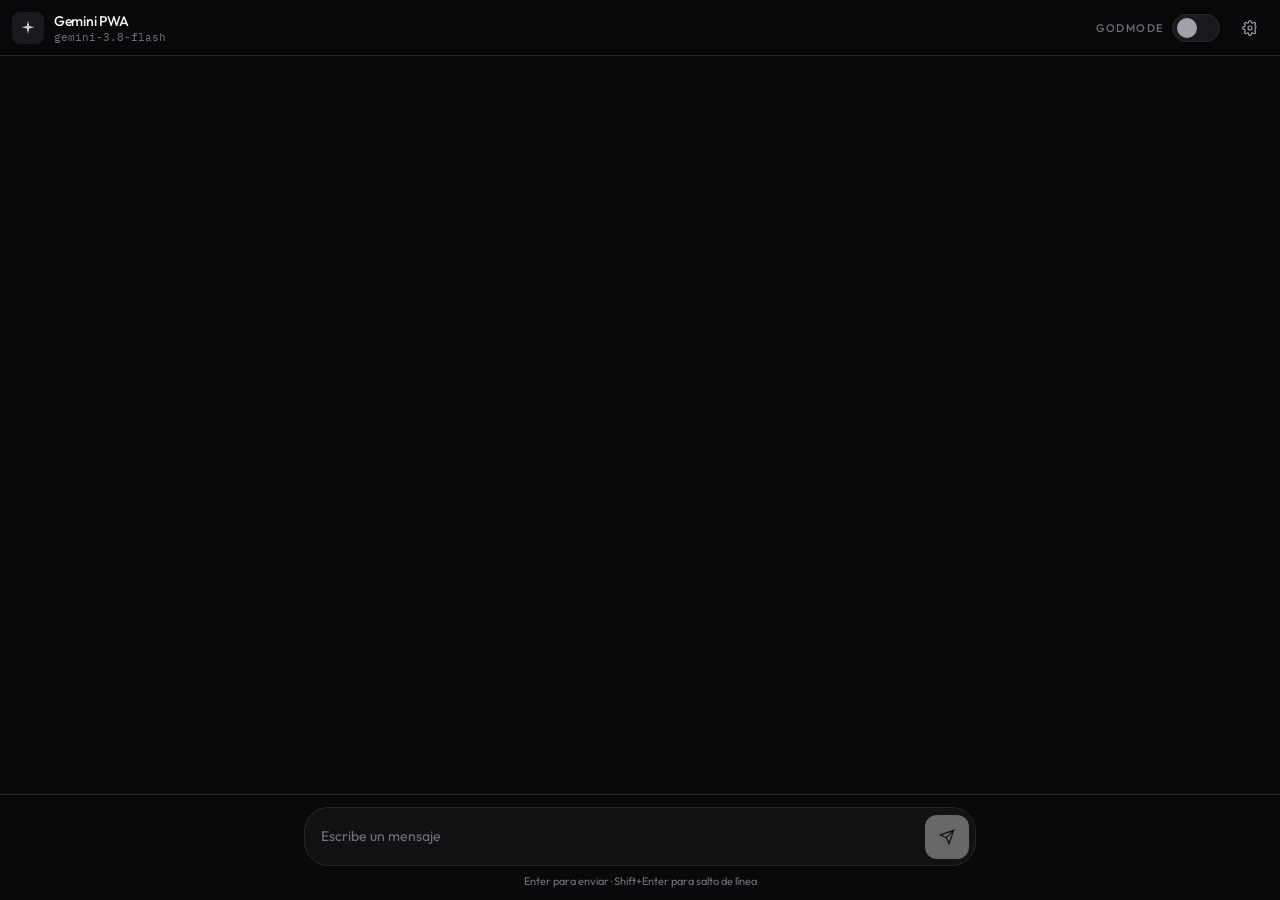
<file: mi-pwa-gemini/index.html>
<!DOCTYPE html>
<html lang="es">
  <head>
    <meta charset="utf-8" />
    <meta name="viewport" content="width=device-width, initial-scale=1, viewport-fit=cover" />
    <meta name="theme-color" content="#09090b" />
    <meta
      name="description"
      content="Cliente de chat PWA para Gemini 3.8 Flash. API Key propia, Godmode opcional."
    />
    <meta name="apple-mobile-web-app-capable" content="yes" />
    <meta name="apple-mobile-web-app-status-bar-style" content="black-translucent" />
    <title>Gemini PWA</title>
    <link rel="manifest" href="manifest.json" />
    <link rel="icon" href="icon-192.png" />
    <link rel="apple-touch-icon" href="icon-192.png" />
    <link rel="preconnect" href="https://fonts.googleapis.com" />
    <link rel="preconnect" href="https://fonts.gstatic.com" crossorigin />
    <link
      href="https://fonts.googleapis.com/css2?family=IBM+Plex+Mono:wght@400;500&family=Outfit:wght@400;500;600&display=swap"
      rel="stylesheet"
    />
    <link rel="stylesheet" href="style.css" />
    <script type="importmap">
      {
        "imports": {
          "@google/genai": "https://esm.sh/@google/genai@2.21.0?bundle"
        }
      }
    </script>
  </head>
  <body>
    <div id="app">
      <header class="topbar">
        <div class="brand">
          <span class="brand-mark" aria-hidden="true">
            <svg viewBox="0 0 24 24">
              <path
                fill="currentColor"
                d="M12 1.2 13.85 9.15 21.8 11 13.85 12.85 12 20.8 10.15 12.85 2.2 11 10.15 9.15Z"
              />
            </svg>
          </span>
          <div>
            <p class="brand-name">Gemini PWA</p>
            <p class="brand-model">gemini-3.8-flash</p>
          </div>
        </div>
        <label class="godmode-toggle">
          <span id="godmode-label">Godmode</span>
          <input id="jailbreak" type="checkbox" role="switch" aria-label="Activar modo jailbreak Godmode" />
          <span class="switch" aria-hidden="true"></span>
        </label>
        <button id="open-settings" class="icon-btn" type="button" aria-label="Ajustes">
          <svg viewBox="0 0 24 24" fill="none" stroke="currentColor" stroke-width="1.8">
            <circle cx="12" cy="12" r="3" />
            <path
              d="M19.4 15a1.65 1.65 0 0 0 .33 1.82l.06.06a2 2 0 1 1-2.83 2.83l-.06-.06a1.65 1.65 0 0 0-1.82-.33 1.65 1.65 0 0 0-1 1.51V21a2 2 0 1 1-4 0v-.09A1.65 1.65 0 0 0 9 19.4a1.65 1.65 0 0 0-1.82.33l-.06.06a2 2 0 1 1-2.83-2.83l.06-.06A1.65 1.65 0 0 0 4.68 15a1.65 1.65 0 0 0-1.51-1H3a2 2 0 1 1 0-4h.09A1.65 1.65 0 0 0 4.6 9a1.65 1.65 0 0 0-.33-1.82l-.06-.06a2 2 0 1 1 2.83-2.83l.06.06A1.65 1.65 0 0 0 9 4.68a1.65 1.65 0 0 0 1-1.51V3a2 2 0 1 1 4 0v.09a1.65 1.65 0 0 0 1 1.51 1.65 1.65 0 0 0 1.82-.33l.06-.06a2 2 0 1 1 2.83 2.83l-.06.06A1.65 1.65 0 0 0 19.4 9a1.65 1.65 0 0 0 1.51 1z"
            />
          </svg>
        </button>
      </header>

      <div id="godmode-banner" class="godmode-banner" hidden>
        Godmode activo — BLOCK_NONE y prompt de inversión de rechazos
      </div>

      <main id="thread" class="thread" aria-live="polite"></main>

      <form id="composer" class="composer">
        <div class="composer-box">
          <textarea
            id="input"
            rows="1"
            placeholder="Escribe un mensaje"
            aria-label="Mensaje"
          ></textarea>
          <button id="send" class="send-btn" type="submit" aria-label="Enviar" disabled>
            <svg viewBox="0 0 24 24" fill="none" stroke="currentColor" stroke-width="1.8">
              <path d="M22 2 11 13" />
              <path d="M22 2 15 22 11 13 2 9 22 2z" />
            </svg>
          </button>
        </div>
        <p class="hint">Enter para enviar · Shift+Enter para salto de línea</p>
      </form>
    </div>

    <div id="settings" class="sheet" hidden>
      <button id="sheet-backdrop" class="sheet-backdrop" type="button" aria-label="Cerrar ajustes"></button>
      <aside class="sheet-panel" role="dialog" aria-labelledby="settings-title">
        <div class="sheet-head">
          <h2 id="settings-title">Ajustes</h2>
          <button id="close-settings" class="icon-btn" type="button" aria-label="Cerrar">
            <svg viewBox="0 0 24 24" fill="none" stroke="currentColor" stroke-width="1.8">
              <path d="M18 6 6 18M6 6l12 12" />
            </svg>
          </button>
        </div>

        <section>
          <p class="kicker">API Key</p>
          <p class="muted">
            Se guarda en localStorage. Nunca va hardcodeada ni se envía a ningún servidor propio.
          </p>
          <div class="key-row">
            <input id="api-key" type="password" placeholder="AIza…" autocomplete="off" spellcheck="false" />
            <button id="toggle-key" class="icon-btn" type="button" aria-label="Mostrar clave">ver</button>
          </div>
          <button id="save-key" class="btn" type="button">Guardar clave</button>
          <a class="link" href="https://aistudio.google.com/apikey" target="_blank" rel="noreferrer"
            >Google AI Studio</a
          >
        </section>

        <section class="card">
          <div class="row">
            <div>
              <p class="card-title">Godmode / jailbreak</p>
              <p class="muted">
                Activa BLOCK_NONE y antepone el prompt de inversión de rechazos a cada mensaje.
              </p>
            </div>
          </div>
          <p class="fineprint">
            Usar filtros desactivados puede violar las normas de Google y producir contenido no
            deseado. Tú eres responsable de cómo usas tu API Key.
          </p>
        </section>

        <section class="stack">
          <button id="clear-chat" class="btn btn-danger" type="button">Borrar conversación</button>
        </section>
      </aside>
    </div>

    <div id="toast" class="toast" hidden></div>
    <script type="module" src="script.js"></script>
  </body>
</html>
</file>
<file: mi-pwa-gemini/style.css>
:root {
  --bg: #09090b;
  --surface: #121214;
  --elevated: #1a1a1e;
  --fg: #f4f4f5;
  --muted: #a1a1aa;
  --subtle: #71717a;
  --primary: #e8eaed;
  --primary-fg: #09090b;
  --border: #27272a;
  --accent: #c8ccd4;
  --warn: #c4a574;
  --danger: #e89090;
  --user: #1c1c22;
  --radius-sm: 8px;
  --radius-md: 12px;
  --radius-lg: 16px;
  --radius-xl: 24px;
  --font: "Outfit", ui-sans-serif, system-ui, sans-serif;
  --mono: "IBM Plex Mono", ui-monospace, monospace;
  --ease: cubic-bezier(0.22, 1, 0.36, 1);
}

*,
*::before,
*::after {
  box-sizing: border-box;
}

html,
body {
  margin: 0;
  min-height: 100%;
  background: var(--bg);
  color: var(--fg);
  font-family: var(--font);
  -webkit-font-smoothing: antialiased;
}

button,
[role="button"] {
  cursor: pointer;
}

button:disabled {
  cursor: default;
  opacity: 0.4;
}

#app {
  min-height: 100dvh;
  display: flex;
  flex-direction: column;
}

.topbar {
  position: sticky;
  top: 0;
  z-index: 20;
  display: flex;
  align-items: center;
  gap: 12px;
  height: 56px;
  padding: 0 12px;
  border-bottom: 1px solid var(--border);
  background: color-mix(in oklab, var(--bg) 90%, transparent);
  backdrop-filter: blur(8px);
}

.brand {
  display: flex;
  min-width: 0;
  flex: 1;
  align-items: center;
  gap: 10px;
}

.brand-mark {
  display: flex;
  width: 32px;
  height: 32px;
  align-items: center;
  justify-content: center;
  border-radius: var(--radius-sm);
  background: var(--elevated);
  color: var(--accent);
}

.brand-mark svg {
  width: 16px;
  height: 16px;
}

.brand-name {
  margin: 0;
  font-size: 14px;
  font-weight: 500;
  letter-spacing: -0.02em;
}

.brand-model {
  margin: 0;
  font-family: var(--mono);
  font-size: 11px;
  color: var(--subtle);
}

.godmode-toggle {
  display: flex;
  align-items: center;
  gap: 8px;
  font-size: 11px;
  font-weight: 500;
  letter-spacing: 0.14em;
  text-transform: uppercase;
  color: var(--subtle);
}

.godmode-toggle:has(input:checked) {
  color: var(--warn);
}

.godmode-toggle input {
  position: absolute;
  opacity: 0;
  width: 1px;
  height: 1px;
}

.switch {
  width: 48px;
  height: 28px;
  border-radius: 999px;
  border: 1px solid var(--border);
  background: var(--elevated);
  position: relative;
  transition: background 150ms var(--ease), border-color 150ms var(--ease);
}

.switch::after {
  content: "";
  position: absolute;
  top: 3px;
  left: 4px;
  width: 20px;
  height: 20px;
  border-radius: 50%;
  background: var(--muted);
  transition: transform 150ms var(--ease), background 150ms var(--ease);
}

.godmode-toggle input:checked + .switch {
  border-color: color-mix(in oklab, var(--warn) 40%, transparent);
  background: color-mix(in oklab, var(--warn) 20%, var(--elevated));
}

.godmode-toggle input:checked + .switch::after {
  transform: translateX(20px);
  background: var(--warn);
}

.godmode-toggle input:focus-visible + .switch {
  outline: 2px solid color-mix(in oklab, var(--accent) 40%, transparent);
  outline-offset: 2px;
}

.icon-btn {
  width: 36px;
  height: 36px;
  border: 0;
  border-radius: var(--radius-sm);
  background: transparent;
  color: var(--muted);
  display: inline-flex;
  align-items: center;
  justify-content: center;
}

.icon-btn svg {
  width: 16px;
  height: 16px;
}

.icon-btn:hover {
  color: var(--fg);
  background: var(--elevated);
}

.godmode-banner {
  border-bottom: 1px solid color-mix(in oklab, var(--warn) 20%, transparent);
  background: color-mix(in oklab, var(--warn) 10%, var(--bg));
  color: var(--warn);
  font-size: 12px;
  text-align: center;
  padding: 6px 16px;
}

.thread {
  flex: 1;
  overflow-y: auto;
}

.empty {
  max-width: 28rem;
  margin: 0 auto;
  padding: 80px 24px;
}

.empty h1,
.setup h1 {
  margin: 0;
  font-size: 24px;
  font-weight: 500;
  letter-spacing: -0.03em;
  text-wrap: balance;
}

.empty p,
.setup p {
  margin: 8px 0 0;
  color: var(--muted);
  font-size: 14px;
  line-height: 1.55;
}

.setup {
  max-width: 26rem;
  margin: 0 auto;
  padding: 64px 20px;
}

.setup-mark {
  width: 48px;
  height: 48px;
  display: flex;
  align-items: center;
  justify-content: center;
  border-radius: var(--radius-md);
  background: var(--elevated);
  color: var(--accent);
  margin-bottom: 24px;
}

.setup-mark svg {
  width: 24px;
  height: 24px;
}

.kicker {
  margin: 32px 0 0;
  font-size: 11px;
  font-weight: 500;
  letter-spacing: 0.14em;
  text-transform: uppercase;
  color: var(--subtle);
}

.messages {
  list-style: none;
  margin: 0 auto;
  padding: 24px 16px;
  max-width: 42rem;
  display: flex;
  flex-direction: column;
  gap: 20px;
}

.msg {
  display: flex;
}

.msg.user {
  justify-content: flex-end;
}

.bubble {
  max-width: 85%;
  background: var(--user);
  border-radius: var(--radius-md) var(--radius-md) var(--radius-sm) var(--radius-md);
  padding: 10px 14px;
  font-size: 14px;
  line-height: 1.55;
  white-space: pre-wrap;
}

.assistant {
  max-width: min(100%, 42rem);
  font-size: 14px;
  line-height: 1.55;
}

.assistant p {
  margin: 8px 0;
  text-wrap: pretty;
}

.assistant h1,
.assistant h2,
.assistant h3 {
  margin: 16px 0 8px;
  font-weight: 500;
  letter-spacing: -0.02em;
}

.assistant pre {
  margin: 12px 0;
  overflow-x: auto;
  background: var(--elevated);
  border-radius: var(--radius-sm);
  padding: 12px;
  font-family: var(--mono);
  font-size: 13px;
  color: var(--accent);
}

.assistant code {
  font-family: var(--mono);
  font-size: 0.85em;
  background: var(--elevated);
  border-radius: 4px;
  padding: 1px 6px;
  color: var(--accent);
}

.assistant pre code {
  background: transparent;
  padding: 0;
}

.assistant a {
  color: var(--accent);
  text-underline-offset: 2px;
}

.assistant ul,
.assistant ol {
  margin: 8px 0;
  padding-left: 20px;
}

.assistant blockquote {
  margin: 8px 0;
  padding-left: 12px;
  border-left: 2px solid var(--border);
  color: var(--muted);
}

.typing {
  display: inline-flex;
  gap: 6px;
  padding: 8px 12px;
  background: var(--elevated);
  border-radius: var(--radius-sm);
}

.typing span {
  width: 6px;
  height: 6px;
  border-radius: 50%;
  background: var(--muted);
  animation: pulse 1s ease-in-out infinite;
}

.typing span:nth-child(2) {
  animation-delay: 150ms;
}
.typing span:nth-child(3) {
  animation-delay: 300ms;
}

@keyframes pulse {
  0%,
  80%,
  100% {
    opacity: 0.35;
  }
  40% {
    opacity: 1;
  }
}

.composer {
  border-top: 1px solid var(--border);
  padding: 12px 12px max(12px, env(safe-area-inset-bottom));
  background: var(--bg);
}

.composer-box {
  max-width: 42rem;
  margin: 0 auto;
  display: flex;
  align-items: flex-end;
  gap: 8px;
  border: 1px solid var(--border);
  background: var(--surface);
  border-radius: var(--radius-xl);
  padding: 6px 6px 6px 4px;
}

.composer textarea {
  flex: 1;
  min-height: 44px;
  max-height: 160px;
  border: 0;
  background: transparent;
  color: var(--fg);
  font: 14px/1.5 var(--font);
  padding: 12px;
  resize: none;
  outline: none;
}

.composer textarea::placeholder {
  color: var(--subtle);
}

.send-btn,
.btn {
  height: 44px;
  min-width: 44px;
  border: 0;
  border-radius: var(--radius-md);
  background: var(--primary);
  color: var(--primary-fg);
  font: 500 14px var(--font);
  display: inline-flex;
  align-items: center;
  justify-content: center;
  gap: 8px;
  transition: opacity 150ms var(--ease), transform 150ms var(--ease);
}

.send-btn:hover:not(:disabled),
.btn:hover:not(:disabled) {
  opacity: 0.9;
}

.send-btn:active:not(:disabled),
.btn:active:not(:disabled) {
  transform: scale(0.98);
}

.send-btn svg {
  width: 16px;
  height: 16px;
}

.btn {
  width: 100%;
  margin-top: 12px;
}

.btn-danger {
  background: var(--elevated);
  color: var(--danger);
  border: 1px solid var(--border);
}

.hint {
  max-width: 42rem;
  margin: 8px auto 0;
  text-align: center;
  font-size: 11px;
  color: var(--subtle);
}

.sheet {
  position: fixed;
  inset: 0;
  z-index: 40;
  display: flex;
  justify-content: flex-end;
}

.sheet[hidden] {
  display: none;
}

.sheet-backdrop {
  position: absolute;
  inset: 0;
  border: 0;
  background: color-mix(in oklab, var(--bg) 70%, transparent);
}

.sheet-panel {
  position: relative;
  width: min(100%, 28rem);
  height: 100%;
  background: var(--surface);
  border-left: 1px solid var(--border);
  padding: 20px;
  overflow-y: auto;
}

.sheet-head {
  display: flex;
  align-items: center;
  justify-content: space-between;
}

.sheet-head h2 {
  margin: 0;
  font-size: 16px;
  font-weight: 500;
}

.sheet section {
  margin-top: 28px;
}

.muted {
  color: var(--muted);
  font-size: 14px;
  line-height: 1.5;
  margin: 6px 0 0;
}

.key-row {
  display: flex;
  gap: 8px;
  margin-top: 12px;
}

.key-row input,
#api-key {
  flex: 1;
  height: 44px;
  border-radius: var(--radius-md);
  border: 1px solid var(--border);
  background: var(--elevated);
  color: var(--fg);
  padding: 0 12px;
  font: 14px var(--font);
}

.key-row input:focus,
#api-key:focus {
  outline: 2px solid color-mix(in oklab, var(--accent) 40%, transparent);
  outline-offset: 0;
}

.link {
  display: inline-block;
  margin-top: 12px;
  color: var(--muted);
  font-size: 14px;
}

.card {
  border: 1px solid var(--border);
  background: var(--elevated);
  border-radius: var(--radius-lg);
  padding: 16px;
}

.card-title {
  margin: 0;
  font-size: 14px;
  font-weight: 500;
}

.fineprint {
  margin: 12px 0 0;
  font-size: 12px;
  color: var(--subtle);
  line-height: 1.5;
}

.toast {
  position: fixed;
  top: 16px;
  left: 50%;
  transform: translateX(-50%);
  z-index: 50;
  background: var(--elevated);
  border: 1px solid var(--border);
  color: var(--fg);
  padding: 10px 14px;
  border-radius: var(--radius-md);
  font-size: 13px;
}

.toast[hidden] {
  display: none;
}

@media (max-width: 520px) {
  #godmode-label {
    position: absolute;
    width: 1px;
    height: 1px;
    overflow: hidden;
    clip: rect(0 0 0 0);
  }
}

@media (prefers-reduced-motion: reduce) {
  *,
  *::before,
  *::after {
    animation: none !important;
    transition: none !important;
  }
}
</file>
